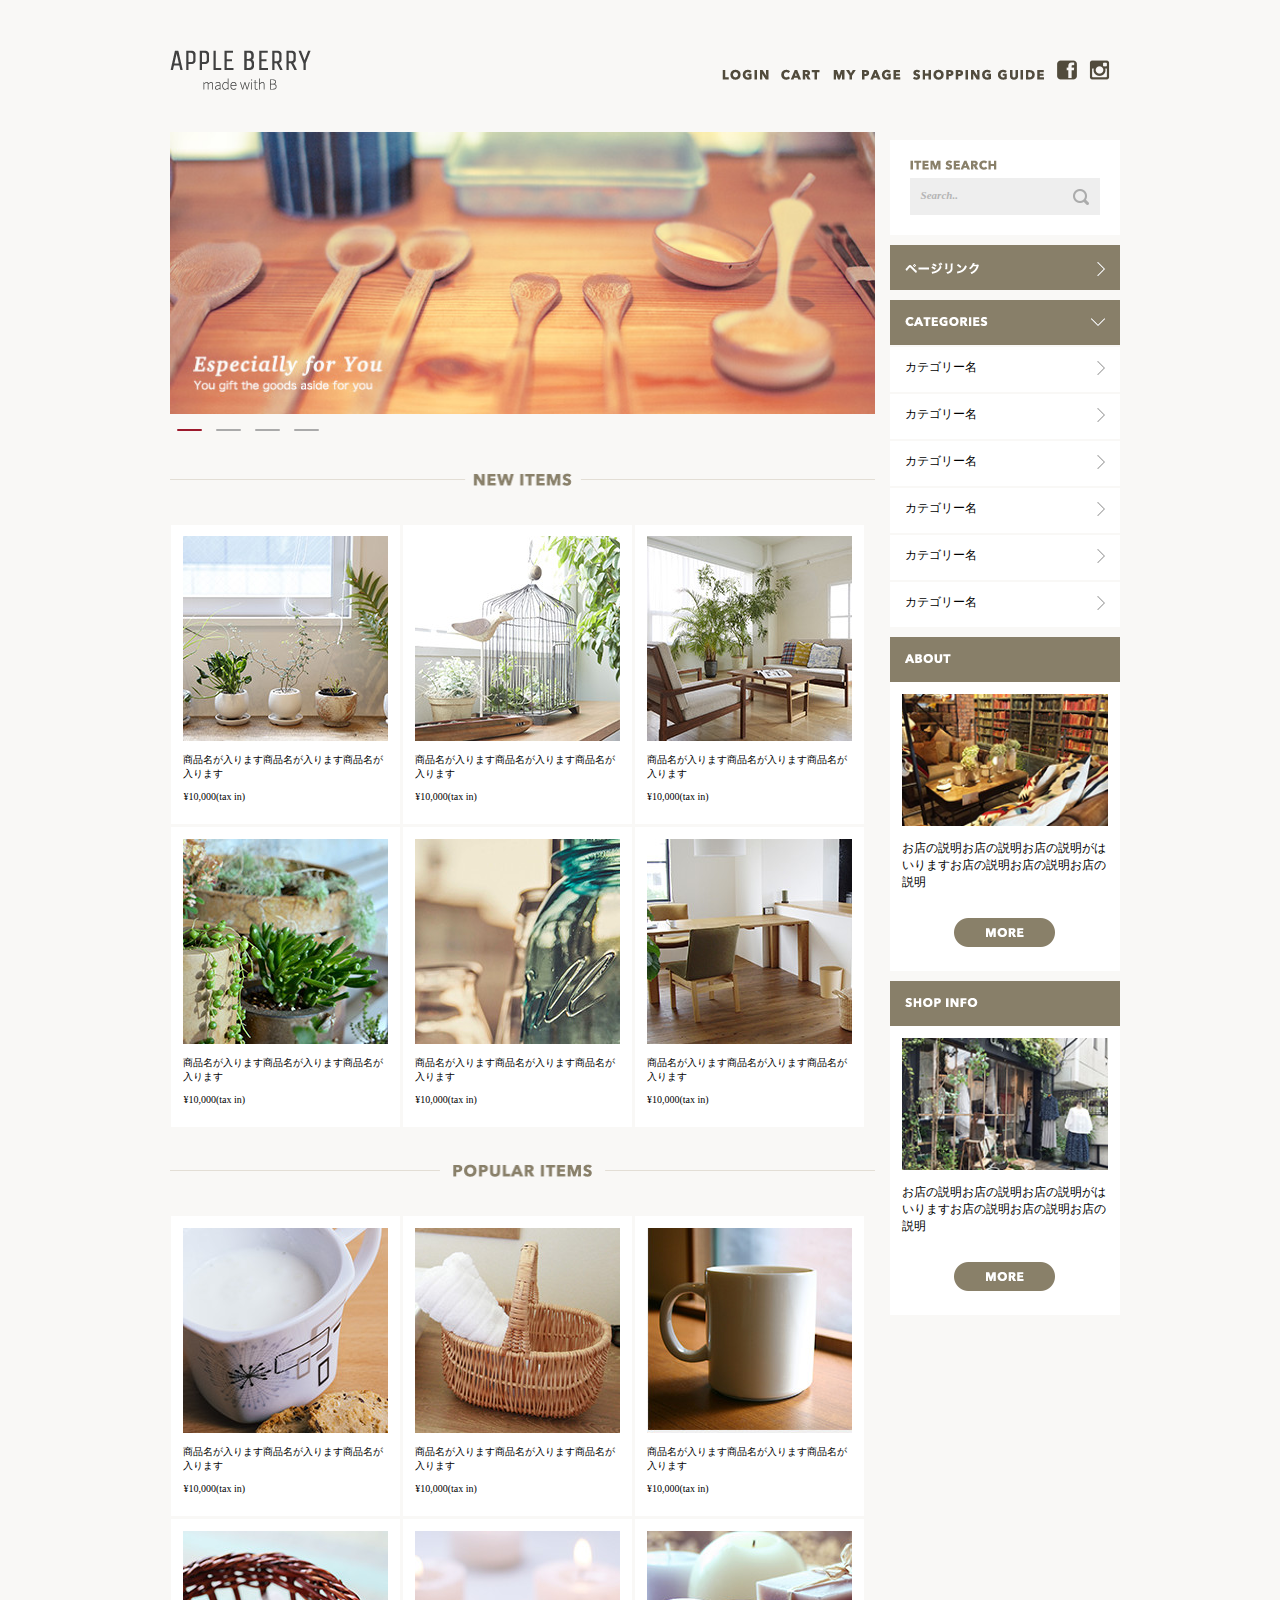
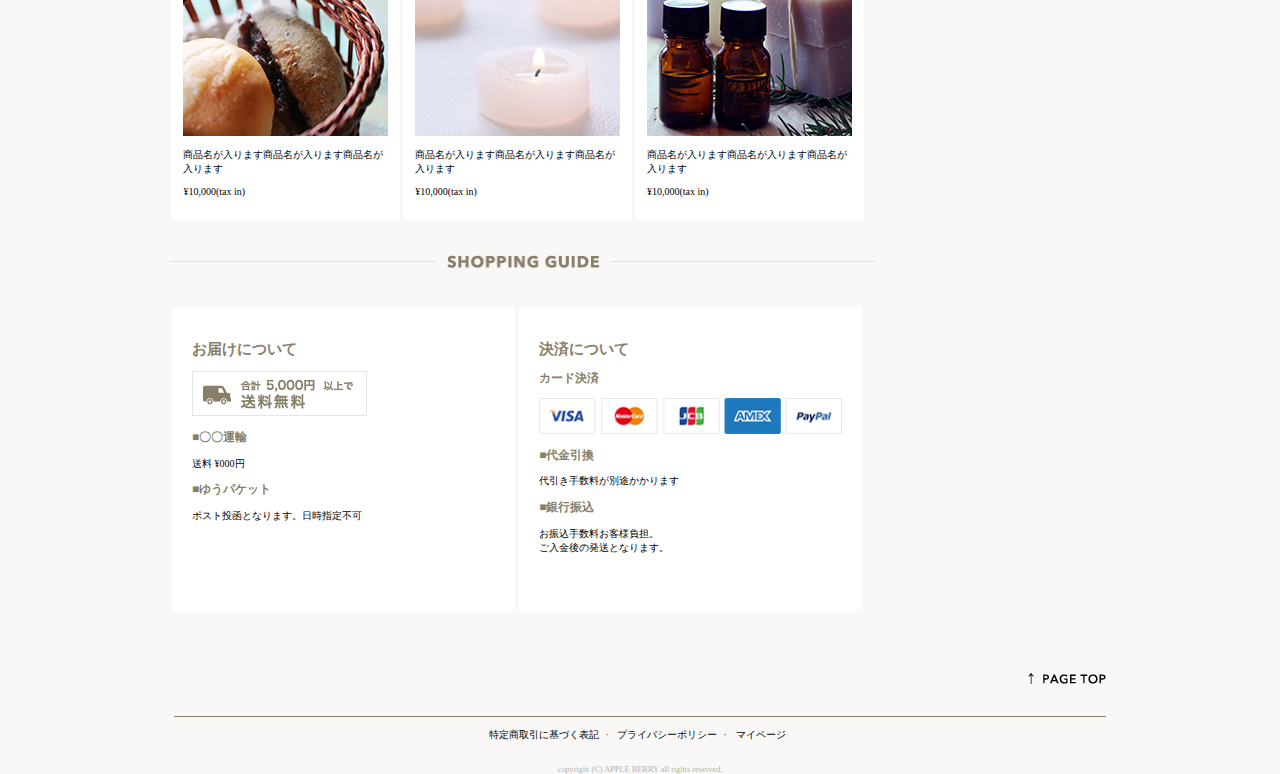
<file: index.html>
<!DOCTYPE html>
<html lang="ja">
  <head>
  
    <!-- Basic Page Needs
    –––––––––––––––––––––––––––––––––––––––––––––––––– -->
    <meta charset="utf-8">
    <title>APPLE BERRY made with B</title>
    <meta name="description" content="">
    <meta name="author" content="">
  
    <!-- Mobile Specific Metas
    –––––––––––––––––––––––––––––––––––––––––––––––––– -->
    <meta name="viewport" content="width=device-width, initial-scale=1">
    
    <!-- Owl Carousel CSS -->
    <link rel="stylesheet" href="owlcarousel/assets/owl.carousel.min.css">
    <link rel="stylesheet" href="owlcarousel/assets/owl.theme.default.min.css">
   
    <!-- CSS
    –––––––––––––––––––––––––––––––––––––––––––––––––– -->
    <link rel="stylesheet" href="./css/style.css">
    
   
    <!-- jQuery -->
    <script type="text/javascript" src="https://ajax.googleapis.com/ajax/libs/jquery/1.10.2/jquery.min.js"></script>
    
    <!-- ハンバーガーメニュー -->
    <script  type="text/javascript">
   
     $(document).ready(function(){
      $("#sp_icon").click(function(){
      $(".sp_menu_toggle").slideToggle();
    });
    });
  
   </script>
   
    <!-- カテゴリーメニュー -->
    <script  type="text/javascript">
   
     $(document).ready(function(){
      $(".categorieswrap").click(function(){
      $(".listwrap").slideToggle();
    });
    });
  
   </script>
  
    <!-- ページトップー -->
    <script  type="text/javascript">
      $(function(){
              	// 「ページトップへ戻るボタン」の要素を隠します
              	$('#pagetop').hide();
              	// スクロールした場合のアクションが記されています
              	$(window).scroll(function(){
                  	// スクロール位置が200pxを超えた場合に「ページトップへ戻るボタン」をフェードインで出現させる
                  	if ($(this).scrollTop() &gt; 200) {
                      	$('#pagetop').fadeIn();
                  	}
                  	// スクロール位置が200px以下の場合は「ページトップへ戻るボタン」を消しておく（フェードアウトで消える）
                  	else {
                      	$('#pagetop').fadeOut();
                  	}
              	});
              	// 「ページトップへ戻るボタン」をクリックした場合のページトップへ戻るスピードの速さが記されています
              	$('#pagetop').click(function(){
                  	$('html,body').animate({
                      	scrollTop: 0 }, 500);
                  	return false;
              	});
          	});
  </script>        	
          	
    <!-- スライドショー -->  	
    <script  type="text/javascript">        	
      $(window).load(function(){
      $("#list_img img").click(function(){
        var img_src = $(this).attr("src");
        $("#display_img img").attr("src", img_src);
      });
    });
  </script> 

    <!-- Owl Carousel JS -->
    <script src="owlcarousel/owl.carousel.min.js"></script> 

    <!-- Owl Carouselを動作させるために追加 -->
    <script src="carousel.js"></script>
    
  </head>
  
  <body>
    
    <div id="wrap" class="clearfix">
      
      
      <div class="main">
        
        <header class="flexbox">
            
              <div class="logo">
                    <a href="./index.html">
                      <img src="./images/top/logo.png" alt="APPLE BERRY made by B" srcset="./images/top/logo@2x.png 2x">
                    </a>
              </div>
              
              <div class="menu">
               
              <div class="sp_menu">
                  <ul class="sp_menu_btn">
                    <li><img src="images/top_sp/fb.png" alt="sp_fb" srcset="images/top_sp/fb@2x.png 2x" /></li>
                    <li><img src="images/top_sp/insta.png" alt="sp_insta" srcset="images/top_sp/insta@2x.png 2x" /></li>
                    <li id="sp_icon"><img src="images/top_sp/menu_icon.png" alt="sp_menu" srcset="images/top_sp/menu_icon@2x.png 2x" /></li>
                  </ul>
                <ul class="sp_menu_toggle">
                  <li><a href="#">ログイン</a></li>
                  <li><a href="#">カート</a></li>
                  <li><a href="#">マイページ</a></li>
                  <li><a href="#">ショッピングガイド</a></li>
                </ul>
              </div>
              <!-- sp_menu -->
              
              <div class="pc_menu">
                <ul>
                  <li><img src="./images/top/menu_login.png" alt="login"></li>
                  <li><img src="./images/top/menu_cart.png" alt="cart"></li>
                  <li><img src="./images/top/menu_mypage.png" alt="my page"></li>
                  <li><img src="./images/top/menu_guide.png" alt="shopping guide"></li>
                  <li><img src="./images/top/facebook.png" alt="face book"></li>
                  <li><img src="./images/top/insta.png" alt="instagram"></li>
                </ul>
              </div>
              <!-- pc_menu -->
               
              </div>
              
        </header>
        
        <div class="content">
          
          <div class="banner clearfix">
            <div class="owl-carousel owl-theme">
                <div><img src="./images/top/ca_banner.jpg" alt="バナー1"></div>
                <div><img src="./images/top/ca_banner.jpg" alt="バナー2"></div>
                <div><img src="./images/top/ca_banner.jpg" alt="バナー3"></div>
                <div><img src="./images/top/ca_banner.jpg" alt="バナー4"></div>
            </div>
          </div>
          <!-- banner -->
          
          <div class="newitems">
            
            <div class="pc_maintitle">
              <img src="./images/top/title_newitems.png" alt="new items">
            </div>
            
            <div class="sp_maintitle">
              <img src="./images/top_sp/title_new_item.png" alt="new items" srcset="./images/top_sp/title_new_item@2x.png 2x">
            </div>
            
            <div class="clearfix">
                      
                <div class="itemlist">
                          <a href="./products.html">
                          <div class="details">
                            <img src="./images/top/item_01.jpg" alt="item_01">
                            <div class="text">
                                <p>商品名が入ります商品名が入ります商品名が入ります</p>
                                <p>¥10,000(tax in)</p>
                             </div>
                          </div>
                          </a>
                        </div>
                            
                <div class="itemlist">
                          <a href="./products.html">
                          <div class="details">
                            <img src="./images/top/item_02.jpg" alt="item_02">
                            <div class="text">
                                <p>商品名が入ります商品名が入ります商品名が入ります</p>
                                <p>¥10,000(tax in)</p>
                             </div>
                          </div>
                          </a>
                        </div>
                        
                <div class="itemlist">
                          <a href="./products.html">
                          <div class="details">
                            <img src="./images/top/item_03.jpg" alt="item_03">
                            <div class="text">
                                <p>商品名が入ります商品名が入ります商品名が入ります</p>
                                <p>¥10,000(tax in)</p>
                             </div>
                          </div>
                          </a>
                        </div>
                        
                <div class="itemlist">
                          <a href="./products.html">
                          <div class="details">
                            <img src="./images/top/item_04.jpg" alt="item_04">
                            <div class="text">
                                <p>商品名が入ります商品名が入ります商品名が入ります</p>
                                <p>¥10,000(tax in)</p>
                             </div>
                          </div>
                          </a>
                        </div>
                        
                <div class="itemlist">
                          <a href="./products.html">
                          <div class="details">
                            <img src="./images/top/item_05.jpg" alt="item_05">
                            <div class="text">
                                <p>商品名が入ります商品名が入ります商品名が入ります</p>
                                <p>¥10,000(tax in)</p>
                             </div>
                          </div>
                          </a>
                        </div>
                        
                <div class="itemlist">
                          <a href="./products.html">
                          <div class="details">
                            <img src="./images/top/item_06.jpg" alt="item_06">
                            <div class="text">
                                <p>商品名が入ります商品名が入ります商品名が入ります</p>
                                <p>¥10,000(tax in)</p>
                             </div>
                          </div>
                          </a>
                        </div>
                       
             </div>
            
          </div>
            <!-- newitems -->
            
          <div class="popular">
            
            <div class="pc_maintitle">
              <img src="./images/top/title_popular.png" alt="popular items">
            </div>
            
            <div class="sp_maintitle">
              <img src="./images/top_sp/title_popular.png" alt="popular items" srcset="./images/top_sp/title_popular@2x.png 2x">
            </div>
           
           <div class="clearfix">
             
              <div class="itemlist">
                  <div class="details">
                    <img src="./images/top/item_07.jpg" alt="item_07">
                    <div class="text">
                      <p>商品名が入ります商品名が入ります商品名が入ります</p>
                      <p>¥10,000(tax in)</p>
                    </div>
                  </div>
              </div>
              
              <div class="itemlist">
                  <div class="details">
                    <img src="./images/top/item_08.jpg" alt="item_08">
                    <div class="text">
                      <p>商品名が入ります商品名が入ります商品名が入ります</p>
                      <p>¥10,000(tax in)</p>
                    </div>
                  </div>
              </div>
              
              <div class="itemlist">
                  <div class="details">
                    <img src="./images/top/item_09.jpg" alt="item_09">
                    <div class="text">
                      <p>商品名が入ります商品名が入ります商品名が入ります</p>
                      <p>¥10,000(tax in)</p>
                    </div>
                  </div>
              </div>
              
              <div class="itemlist">
                  <div class="details">
                    <img src="./images/top/item_10.jpg" alt="item_10">
                    <div class="text">
                      <p>商品名が入ります商品名が入ります商品名が入ります</p>
                      <p>¥10,000(tax in)</p>
                    </div>
                  </div>
              </div>
              
              <div class="itemlist">
                  <div class="details">
                    <img src="./images/top/item_11.jpg" alt="item_11">
                    <div class="text">
                      <p>商品名が入ります商品名が入ります商品名が入ります</p>
                      <p>¥10,000(tax in)</p>
                    </div>
                  </div>
              </div>    
                  
              <div class="itemlist">
                  <div class="details">
                    <img src="./images/top/item_12.jpg" alt="item_12">
                    <div class="text">
                      <p>商品名が入ります商品名が入ります商品名が入ります</p>
                      <p>¥10,000(tax in)</p>
                    </div>
                  </div>
               </div>             
             
           </div> 
                        
          </div>
          <!-- popular -->
          
          <div class="guide">
            
            <div class="pc_maintitle">
              <img src="./images/top/title_guide.png" alt="shopping guide">
            </div>
            
            <div class="sp_maintitle">
              <img src="./images/top_sp/title_guide.png" alt="shopping guide" srcset="./images/top_sp/title_guide@2x.png 2x">
            </div>
            
            <div class="delivery">
              <h2>お届けについて</h2>
              <img src="./images/top/otodoke_banner.png" alt="合計5,000円以上で送料無料">
              <h3>■〇〇運輸</h3>
              <p>送料 ¥000円</p>
              <h3>■ゆうパケット</h3>
              <p>ポスト投函となります。日時指定不可</p>
            </div>
            
            <div class="payment">
              <h2>決済について</h2>
              <h3>カード決済</h3>
              <img src="./images/top/cards.png" alt="使用可能なカードの種類">
              <h3>■代金引換</h3>
              <p>代引き手数料が別途かかります</p>
              <h3>■銀行振込</h3>
              <p>お振込手数料お客様負担。<br>ご入金後の発送となります。</p>
            </div>
            
          </div>
          <!-- guide -->            
            
        </div>
        <!--- content -->
          
      </div>
      <!-- main -->
      
      <aside class="sidebar">
                
                <div class="search">
                  <div class="itemserch">
                    <img src="./images/top/itemserch.png" alt="item search">
                  </div>
                  <div class="searchspace">
                    <div class="wrap">
                      <p>Search..</p><img src="./images/top/search_icon.png" alt="search_icon">
                      </div>
                  </div>
                </div>
                
                <div class="navi">
                  
                    <div class="pagelink">
                      <div class="linkicon">
                        <img src="./images/top/pagelink.png" alt="page link">
                          <div class="wrap">
                            <img src="./images/top/next_icon.png" alt="next_icon">
                          </div>
                      </div>
                    </div>
                    
                    <div class="categories">
                      <div class="categorieswrap">
                        <div class="categoriesicon">
                          <img src="./images/top/categories.png" alt="categories">
                            <div class="wrap">
                              <img src="./images/top/down_icon.png" alt="down_icon">
                              </div>
                        </div>  
                      </div>
                        <!-- categorieswrap -->
                        <div class="listwrap">
                          <div class="categorieslist">
                            <div class="wrap">
                              <p>カテゴリー名</p>
                              <img src="./images/top/next_icon_gray.png" alt="next_icon_gray">
                            </div>
                          </div>
                          <div class="categorieslist">
                            <div class="wrap">
                              <p>カテゴリー名</p>
                              <img src="./images/top/next_icon_gray.png" alt="next_icon_gray">
                            </div>
                          </div>
                          <div class="categorieslist">
                            <div class="wrap">
                              <p>カテゴリー名</p>
                              <img src="./images/top/next_icon_gray.png" alt="next_icon_gray">
                            </div>
                          </div>
                          <div class="categorieslist">
                            <div class="wrap">
                              <p>カテゴリー名</p>
                              <img src="./images/top/next_icon_gray.png" alt="next_icon_gray">
                            </div>
                          </div>
                          <div class="categorieslist">
                            <div class="wrap">
                              <p>カテゴリー名</p>
                              <img src="./images/top/next_icon_gray.png" alt="next_icon_gray">
                            </div>
                          </div>
                          <div class="categorieslist">
                            <div class="wrap">
                              <p>カテゴリー名</p>
                              <img src="./images/top/next_icon_gray.png" alt="next_icon_gray">
                            </div>
                          </div>
                        </div>
                        
                    </div>
                    <!-- categories -->
                
                </div>
                <!-- navi -->
                
                <div class="about">
                  <div class="abouticon">
                    <img src="./images/top/about.png" alt="about">
                  </div>
                  <div class="aboutimg">
                    <div class="wrap">
                      <img src="./images/top/about_img.jpg" alt="about_img">
                      <p>お店の説明お店の説明お店の説明がはいりますお店の説明お店の説明お店の説明</p>
                      </div>
                    <div class="more">
                      <img src="./images/top/more_btn.png" alt="more">
                    </div>                
                  </div>
                </div>
                
                <div class="shopinfo">
                  <div class="infoicon">
                    <img src="./images/top/shop_info.png" alt="shop_info">
                  </div>
                  <div class="shopinfoimg">
                    <div class="wrap">
                      <img src="./images/top/shopinfo_img.jpg" alt="shopinfo_img">
                      <p>お店の説明お店の説明お店の説明がはいりますお店の説明お店の説明お店の説明</p>
                    </div>  
                    <div class="more">
                      <img src="./images/top/more_btn.png" alt="more">
                    </div>  
                  </div>
                </div>
                
            </aside>
      <!-- sidebar -->
        
    </div>
    <!-- id="wrap" -->
    
    <footer class="clearfix">
        
        <div class="pagetop">
          <p><a href="#"><img src="./images/top/pagetop.png" alt="pagetop"></a></p>
        </div>
        
        <ul class="foot_navi">
          <li>特定商取引に基づく表記</li>
          <li>プライバシーポリシー</li>
          <li>マイページ</li>
        </ul>
        
        <small>copyright (C) APPLE BERRY all rights reserved.</small>
        
      </footer>     
      
  <!-- End Document –––––––––––––––––––––––––––––––––––––––––––––––––– -->
  </body>
</html>
</file>
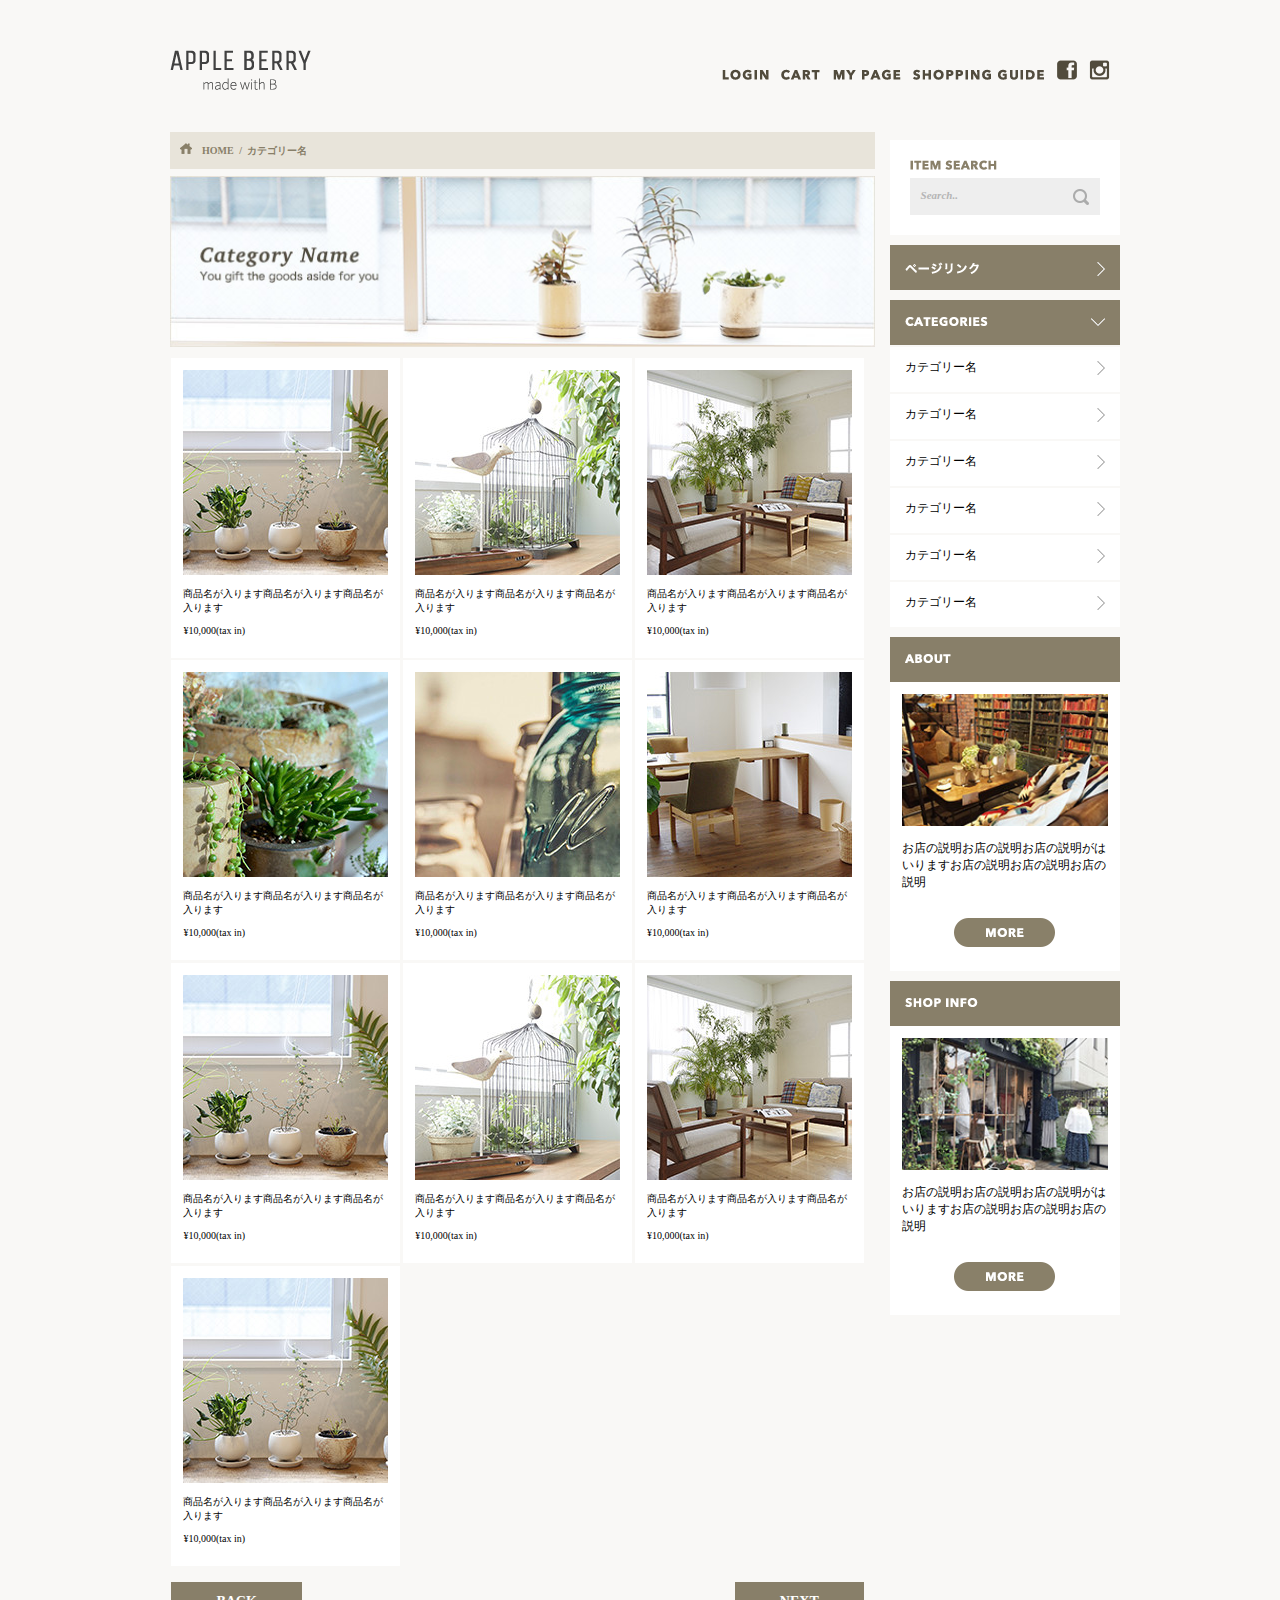
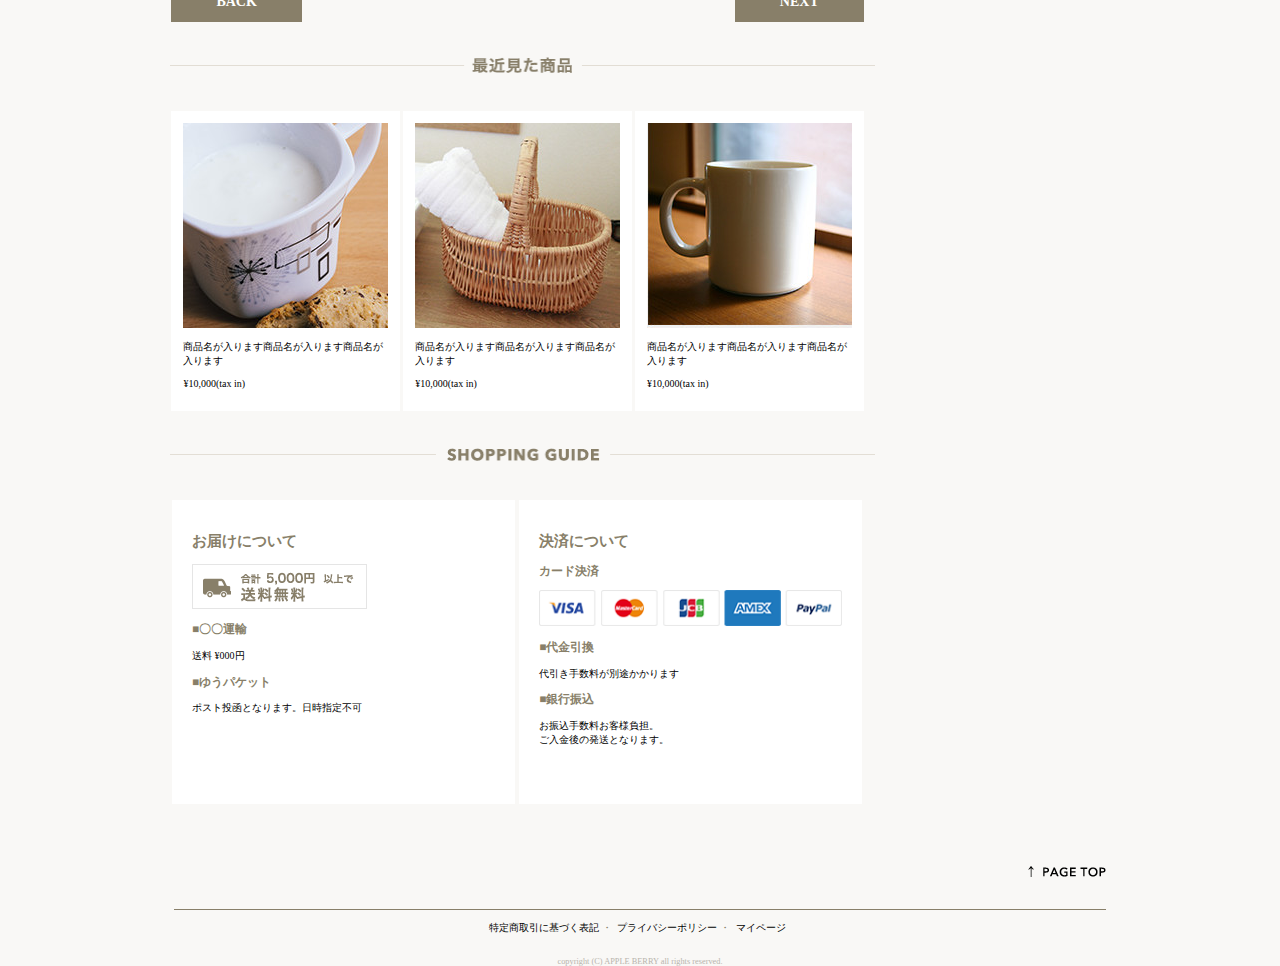
<file: list.html>
<!DOCTYPE html>
<html lang="ja">
  <head>
  
    <!-- Basic Page Needs
    –––––––––––––––––––––––––––––––––––––––––––––––––– -->
    <meta charset="utf-8">
    <title>APPLE BERRY made with B</title>
    <meta name="description" content="">
    <meta name="author" content="">
  
    <!-- Mobile Specific Metas
    –––––––––––––––––––––––––––––––––––––––––––––––––– -->
    <meta name="viewport" content="width=device-width, initial-scale=1">
    
    <!-- Owl Carousel CSS -->
    <link rel="stylesheet" href="owlcarousel/assets/owl.carousel.min.css">
    <link rel="stylesheet" href="owlcarousel/assets/owl.theme.default.min.css">
   
    <!-- CSS
    –––––––––––––––––––––––––––––––––––––––––––––––––– -->
    <link rel="stylesheet" href="./css/style.css">
    
   
    <!-- jQuery -->
    <script type="text/javascript" src="https://ajax.googleapis.com/ajax/libs/jquery/1.10.2/jquery.min.js"></script>
    
    <!-- ハンバーガーメニュー -->
    <script  type="text/javascript">
   
     $(document).ready(function(){
      $("#sp_icon").click(function(){
      $(".sp_menu_toggle").slideToggle();
    });
    });
  
   </script>
   
    <!-- カテゴリーメニュー -->
    <script  type="text/javascript">
   
     $(document).ready(function(){
      $(".categorieswrap").click(function(){
      $(".listwrap").slideToggle();
    });
    });
  
   </script>
  
    <!-- ページトップー -->
    <script  type="text/javascript">
      $(function(){
              	// 「ページトップへ戻るボタン」の要素を隠します
              	$('#pagetop').hide();
              	// スクロールした場合のアクションが記されています
              	$(window).scroll(function(){
                  	// スクロール位置が200pxを超えた場合に「ページトップへ戻るボタン」をフェードインで出現させる
                  	if ($(this).scrollTop() &gt; 200) {
                      	$('#pagetop').fadeIn();
                  	}
                  	// スクロール位置が200px以下の場合は「ページトップへ戻るボタン」を消しておく（フェードアウトで消える）
                  	else {
                      	$('#pagetop').fadeOut();
                  	}
              	});
              	// 「ページトップへ戻るボタン」をクリックした場合のページトップへ戻るスピードの速さが記されています
              	$('#pagetop').click(function(){
                  	$('html,body').animate({
                      	scrollTop: 0 }, 500);
                  	return false;
              	});
          	});
  </script>        	
          	
    <!-- スライドショー -->  	
    <script  type="text/javascript">        	
      $(window).load(function(){
      $("#list_img img").click(function(){
        var img_src = $(this).attr("src");
        $("#display_img img").attr("src", img_src);
      });
    });
  </script> 

    <!-- Owl Carousel JS -->
    <script src="owlcarousel/owl.carousel.min.js"></script> 

    <!-- Owl Carouselを動作させるために追加 -->
    <script src="carousel.js"></script>
    
  </head>
  
  <body>
      
        <div id="wrap" class="clearfix">
            
            <div class="main">
                
              <header class="flexbox">
                     
              <div class="logo">
                    <a href="./index.html">
                      <img src="./images/top/logo.png" alt="APPLE BERRY made by B" srcset="./images/top/logo@2x.png 2x">
                    </a>
                  </div>
              
              <div class="menu">
               
              <div class="sp_menu">
                  <ul class="sp_menu_btn">
                    <li><img src="images/top_sp/fb.png" alt="sp_fb" srcset="images/top_sp/fb@2x.png 2x" /></li>
                    <li><img src="images/top_sp/insta.png" alt="sp_insta" srcset="images/top_sp/insta@2x.png 2x" /></li>
                    <li id="sp_icon"><img src="images/top_sp/menu_icon.png" alt="sp_menu" srcset="images/top_sp/menu_icon@2x.png 2x" /></li>
                  </ul>
                <ul class="sp_menu_toggle">
                  <li><a href="#">ログイン</a></li>
                  <li><a href="#">カート</a></li>
                  <li><a href="#">マイページ</a></li>
                  <li><a href="#">ショッピングガイド</a></li>
                </ul>
              </div>
              <!-- sp_menu -->
              
              <div class="pc_menu">
                <ul>
                  <li><img src="./images/top/menu_login.png" alt="login"></li>
                  <li><img src="./images/top/menu_cart.png" alt="cart"></li>
                  <li><img src="./images/top/menu_mypage.png" alt="my page"></li>
                  <li><img src="./images/top/menu_guide.png" alt="shopping guide"></li>
                  <li><img src="./images/top/facebook.png" alt="face book"></li>
                  <li><img src="./images/top/insta.png" alt="instagram"></li>
                </ul>
              </div>
              <!-- pc_menu -->
               
              </div>
              
                </header>
                
                <div class="content">
                      
                    <ul class="breadcrumb">
                          <li itemscope="itemscope" itemtype="http://data-vocabulary.org/Breadcrumb">
                            <a href="./index.html" itemprop="url">
                              <span itemprop="title"><img src="./images/list/home_icon.png" alt="HOME">HOME</span>
                            </a>
                          </li>
                          <li itemscope="itemscope" itemtype="http://data-vocabulary.org/Breadcrumb">
                            <a href="./list.html" itemprop="url">
                              <span itemprop="title">カテゴリー名</span>
                            </a>
                          </li>
                    </ul>  
                      
                    <div class="banner clearfix">
                        <div class="pc_cate"><img src="./images/list/cate_image.jpg" alt="カテゴリーイメージ"></div>
                        <div class="sp_cate"><img src="./images/list/cate_image_sp.jpg" alt="カテゴリーイメージ"></div>
                    </div>
                    <!-- banner -->
                  
                    <div class="items">
                    
                      <div class="clearfix">
                      
                        <div class="itemlist">
                          <a href="./products.html">
                          <div class="details">
                            <img src="./images/top/item_01.jpg" alt="item_01">
                            <div class="text">
                                <p>商品名が入ります商品名が入ります商品名が入ります</p>
                                <p>¥10,000(tax in)</p>
                             </div>
                          </div>
                          </a>
                        </div>
                            
                        <div class="itemlist">
                          <a href="./products.html">
                          <div class="details">
                            <img src="./images/top/item_02.jpg" alt="item_02">
                            <div class="text">
                                <p>商品名が入ります商品名が入ります商品名が入ります</p>
                                <p>¥10,000(tax in)</p>
                             </div>
                          </div>
                          </a>
                        </div>
                        
                        <div class="itemlist">
                          <a href="./products.html">
                          <div class="details">
                            <img src="./images/top/item_03.jpg" alt="item_03">
                            <div class="text">
                                <p>商品名が入ります商品名が入ります商品名が入ります</p>
                                <p>¥10,000(tax in)</p>
                             </div>
                          </div>
                          </a>
                        </div>
                        
                        <div class="itemlist">
                          <a href="./products.html">
                          <div class="details">
                            <img src="./images/top/item_04.jpg" alt="item_04">
                            <div class="text">
                                <p>商品名が入ります商品名が入ります商品名が入ります</p>
                                <p>¥10,000(tax in)</p>
                             </div>
                          </div>
                          </a>
                        </div>
                        
                        <div class="itemlist">
                          <a href="./products.html">
                          <div class="details">
                            <img src="./images/top/item_05.jpg" alt="item_05">
                            <div class="text">
                                <p>商品名が入ります商品名が入ります商品名が入ります</p>
                                <p>¥10,000(tax in)</p>
                             </div>
                          </div>
                          </a>
                        </div>
                        
                        <div class="itemlist">
                          <a href="./products.html">
                          <div class="details">
                            <img src="./images/top/item_06.jpg" alt="item_06">
                            <div class="text">
                                <p>商品名が入ります商品名が入ります商品名が入ります</p>
                                <p>¥10,000(tax in)</p>
                             </div>
                          </div>
                          </a>
                        </div>
                        
                        <div class="itemlist">
                          <a href="./products.html">
                          <div class="details">
                            <img src="./images/top/item_01.jpg" alt="item_01">
                            <div class="text">
                                <p>商品名が入ります商品名が入ります商品名が入ります</p>
                                <p>¥10,000(tax in)</p>
                             </div>
                          </div>
                          </a>
                        </div>
                        
                        <div class="itemlist">
                          <a href="./products.html">
                          <div class="details">
                            <img src="./images/top/item_02.jpg" alt="item_02">
                            <div class="text">
                                <p>商品名が入ります商品名が入ります商品名が入ります</p>
                                <p>¥10,000(tax in)</p>
                             </div>
                          </div>
                          </a>
                        </div>
                        
                        <div class="itemlist">
                          <a href="./products.html">
                          <div class="details">
                            <img src="./images/top/item_03.jpg" alt="item_03">
                            <div class="text">
                                <p>商品名が入ります商品名が入ります商品名が入ります</p>
                                <p>¥10,000(tax in)</p>
                             </div>
                          </div>
                          </a>
                        </div>
                        
                        <div class="itemlist">
                          <a href="./products.html">
                          <div class="details">
                            <img src="./images/top/item_01.jpg" alt="item_01">
                            <div class="text">
                                <p>商品名が入ります商品名が入ります商品名が入ります</p>
                                <p>¥10,000(tax in)</p>
                             </div>
                          </div>
                          </a>
                        </div>
                       
                      </div>
                    
                    </div>
                    <!-- items -->
                    
                    <div class="btn">
                      <a href="#" class="back_btn">BACK</a>
                      <a href="#" class="next_btn">NEXT</a>
                    </div>
                    
                    <div class="recent">
                    
                    <div class="pc_maintitle">
                      <img src="./images/list/recent_pro_pc.png" alt="最近見た商品">
                    </div>
                    
                    <div class="sp_maintitle">
                      <img src="./images/list/title_recent_pro.png" alt="最近見た商品" srcset="./images/list/title_recent_pro@2x.png 2x">
                    </div>
                   
                    <div class="clearfix">
                     
                      <div class="itemlist">
                          <div class="details">
                            <img src="./images/top/item_07.jpg" alt="item_07">
                            <div class="text">
                              <p>商品名が入ります商品名が入ります商品名が入ります</p>
                              <p>¥10,000(tax in)</p>
                            </div>
                          </div>
                      </div>
                      
                      <div class="itemlist">
                          <div class="details">
                            <img src="./images/top/item_08.jpg" alt="item_08">
                            <div class="text">
                              <p>商品名が入ります商品名が入ります商品名が入ります</p>
                              <p>¥10,000(tax in)</p>
                            </div>
                          </div>
                      </div>
                      
                      <div class="itemlist">
                          <div class="details">
                            <img src="./images/top/item_09.jpg" alt="item_09">
                            <div class="text">
                              <p>商品名が入ります商品名が入ります商品名が入ります</p>
                              <p>¥10,000(tax in)</p>
                            </div>
                          </div>
                      </div>
                     
                   </div> 
                                
                  </div>
                    <!-- recent -->
                  
                    <div class="guide">
                    
                    <div class="pc_maintitle">
                      <img src="./images/top/title_guide.png" alt="shopping guide">
                    </div>
                    
                    <div class="sp_maintitle">
                      <img src="./images/top_sp/title_guide.png" alt="shopping guide" srcset="./images/top_sp/title_guide@2x.png 2x">
                    </div>
                    
                    <div class="delivery">
                      <h2>お届けについて</h2>
                      <img src="./images/top/otodoke_banner.png" alt="合計5,000円以上で送料無料">
                      <h3>■〇〇運輸</h3>
                      <p>送料 ¥000円</p>
                      <h3>■ゆうパケット</h3>
                      <p>ポスト投函となります。日時指定不可</p>
                    </div>
                    
                    <div class="payment">
                      <h2>決済について</h2>
                      <h3>カード決済</h3>
                      <img src="./images/top/cards.png" alt="使用可能なカードの種類">
                      <h3>■代金引換</h3>
                      <p>代引き手数料が別途かかります</p>
                      <h3>■銀行振込</h3>
                      <p>お振込手数料お客様負担。<br>ご入金後の発送となります。</p>
                    </div>
                    
                  </div>
                    <!-- guide -->            
            
                </div>
                <!--- content -->
                
            </div>
            <!-- main -->
            
            <aside class="sidebar">
                
                <div class="search">
                  <div class="itemserch">
                    <img src="./images/top/itemserch.png" alt="item search">
                  </div>
                  <div class="searchspace">
                    <div class="wrap">
                      <p>Search..</p><img src="./images/top/search_icon.png" alt="search_icon">
                      </div>
                  </div>
                </div>
                
                <div class="navi">
                  
                    <div class="pagelink">
                      <div class="linkicon">
                        <img src="./images/top/pagelink.png" alt="page link">
                          <div class="wrap">
                            <img src="./images/top/next_icon.png" alt="next_icon">
                          </div>
                      </div>
                    </div>
                    
                    <div class="categories">
                      <div class="categorieswrap">
                        <div class="categoriesicon">
                          <img src="./images/top/categories.png" alt="categories">
                            <div class="wrap">
                              <img src="./images/top/down_icon.png" alt="down_icon">
                              </div>
                        </div>  
                      </div>
                        <!-- categorieswrap -->
                        <div class="listwrap">
                          <div class="categorieslist">
                            <div class="wrap">
                              <p>カテゴリー名</p>
                              <img src="./images/top/next_icon_gray.png" alt="next_icon_gray">
                            </div>
                          </div>
                          <div class="categorieslist">
                            <div class="wrap">
                              <p>カテゴリー名</p>
                              <img src="./images/top/next_icon_gray.png" alt="next_icon_gray">
                            </div>
                          </div>
                          <div class="categorieslist">
                            <div class="wrap">
                              <p>カテゴリー名</p>
                              <img src="./images/top/next_icon_gray.png" alt="next_icon_gray">
                            </div>
                          </div>
                          <div class="categorieslist">
                            <div class="wrap">
                              <p>カテゴリー名</p>
                              <img src="./images/top/next_icon_gray.png" alt="next_icon_gray">
                            </div>
                          </div>
                          <div class="categorieslist">
                            <div class="wrap">
                              <p>カテゴリー名</p>
                              <img src="./images/top/next_icon_gray.png" alt="next_icon_gray">
                            </div>
                          </div>
                          <div class="categorieslist">
                            <div class="wrap">
                              <p>カテゴリー名</p>
                              <img src="./images/top/next_icon_gray.png" alt="next_icon_gray">
                            </div>
                          </div>
                        </div>
                        
                    </div>
                    <!-- categories -->
                
                </div>
                <!-- navi -->
                
                <div class="about">
                  <div class="abouticon">
                    <img src="./images/top/about.png" alt="about">
                  </div>
                  <div class="aboutimg">
                    <div class="wrap">
                      <img src="./images/top/about_img.jpg" alt="about_img">
                      <p>お店の説明お店の説明お店の説明がはいりますお店の説明お店の説明お店の説明</p>
                      </div>
                    <div class="more">
                      <img src="./images/top/more_btn.png" alt="more">
                    </div>                
                  </div>
                </div>
                
                <div class="shopinfo">
                  <div class="infoicon">
                    <img src="./images/top/shop_info.png" alt="shop_info">
                  </div>
                  <div class="shopinfoimg">
                    <div class="wrap">
                      <img src="./images/top/shopinfo_img.jpg" alt="shopinfo_img">
                      <p>お店の説明お店の説明お店の説明がはいりますお店の説明お店の説明お店の説明</p>
                    </div>  
                    <div class="more">
                      <img src="./images/top/more_btn.png" alt="more">
                    </div>  
                  </div>
                </div>
                
            </aside>
            <!-- sidebar -->
            
        </div>
        <!-- id="wrap" -->
        
        <footer class="clearfix">
        
        <div class="pagetop">
          <p><a href="#"><img src="./images/top/pagetop.png" alt="pagetop"></a></p>
        </div>
        
        <ul class="foot_navi">
          <li>特定商取引に基づく表記</li>
          <li>プライバシーポリシー</li>
          <li>マイページ</li>
        </ul>
        
        <small>copyright (C) APPLE BERRY all rights reserved.</small>
        
      </footer> 
      
  <!-- End Document –––––––––––––––––––––––––––––––––––––––––––––––––– -->
  </body>
</html>
</file>
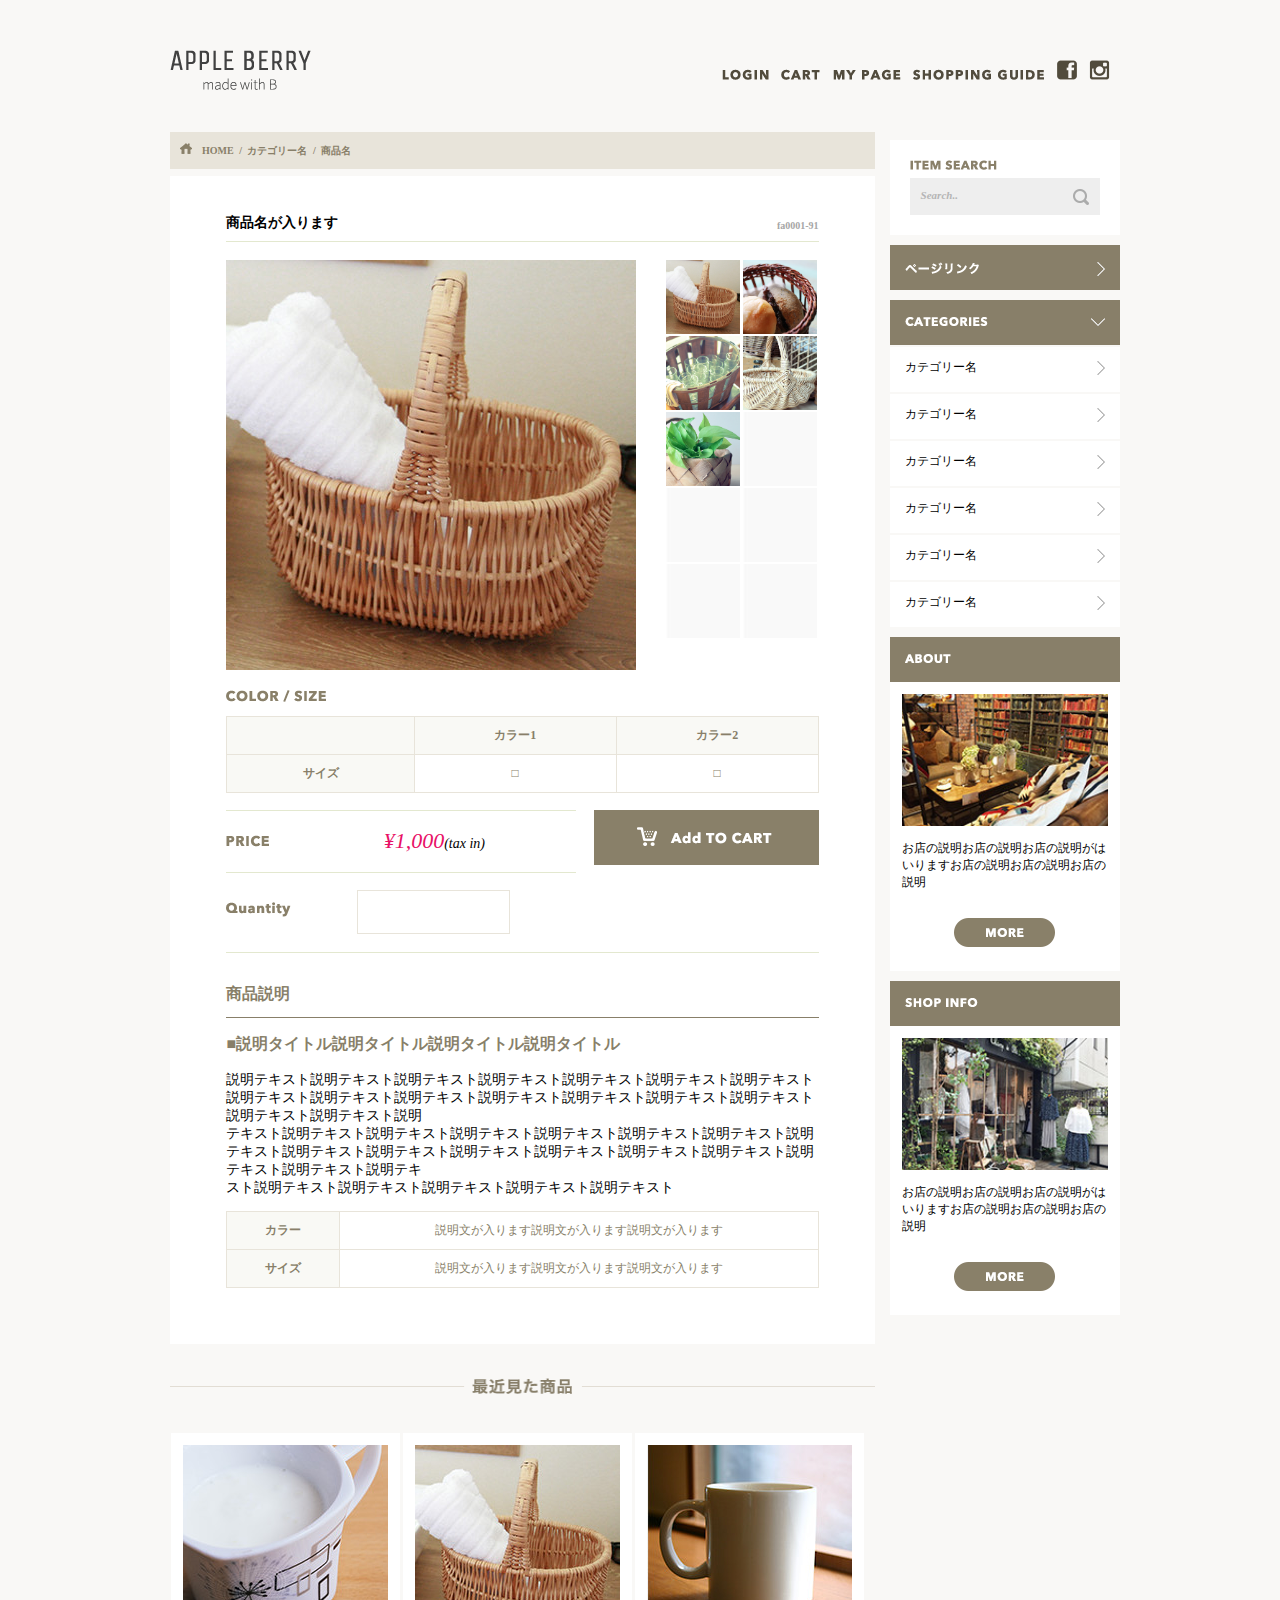
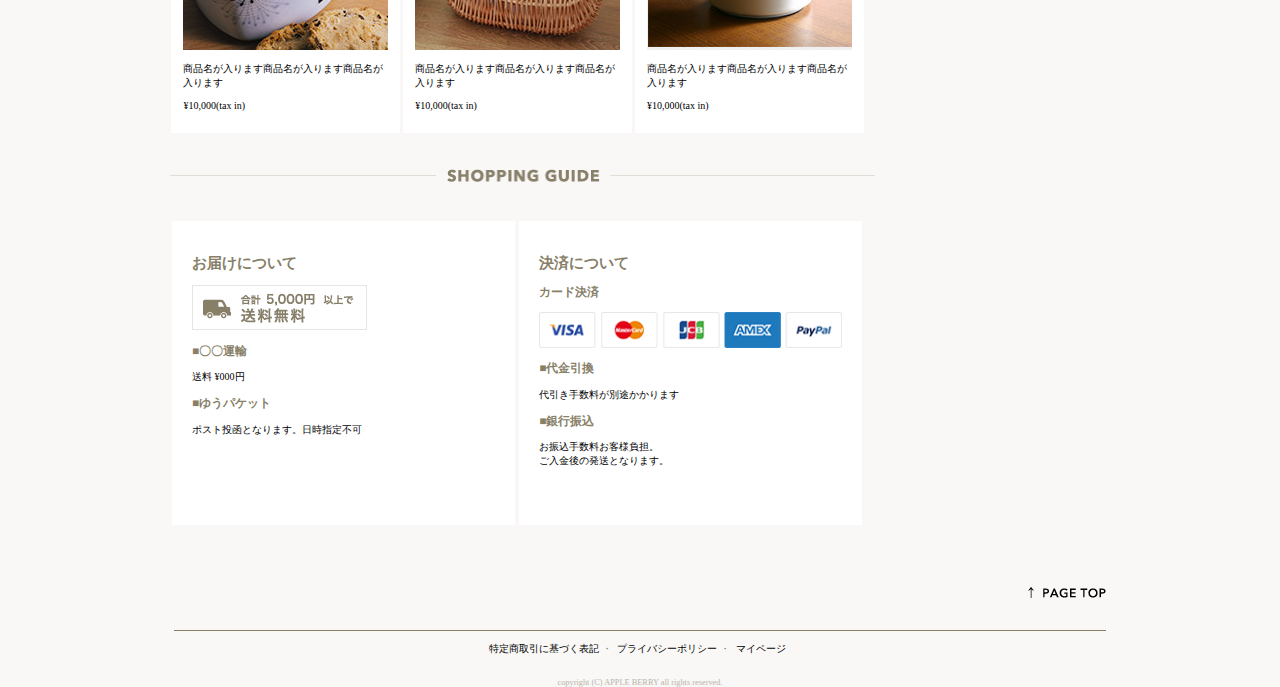
<file: products.html>
<!DOCTYPE html>
<html lang="ja">
  <head>
  
    <!-- Basic Page Needs
    –––––––––––––––––––––––––––––––––––––––––––––––––– -->
    <meta charset="utf-8">
    <title>APPLE BERRY made with B</title>
    <meta name="description" content="">
    <meta name="author" content="">
  
    <!-- Mobile Specific Metas
    –––––––––––––––––––––––––––––––––––––––––––––––––– -->
    <meta name="viewport" content="width=device-width, initial-scale=1">
    
    <!-- Owl Carousel CSS -->
    <link rel="stylesheet" href="owlcarousel/assets/owl.carousel.min.css">
    <link rel="stylesheet" href="owlcarousel/assets/owl.theme.default.min.css">
   
    <!-- CSS
    –––––––––––––––––––––––––––––––––––––––––––––––––– -->
    <link rel="stylesheet" href="./css/style.css">
    
   
    <!-- jQuery -->
    <script type="text/javascript" src="https://ajax.googleapis.com/ajax/libs/jquery/1.10.2/jquery.min.js"></script>
    
    <!-- ハンバーガーメニュー -->
    <script  type="text/javascript">
   
     $(document).ready(function(){
      $("#sp_icon").click(function(){
      $(".sp_menu_toggle").slideToggle();
    });
    });
  
   </script>
   
    <!-- カテゴリーメニュー -->
    <script  type="text/javascript">
   
     $(document).ready(function(){
      $(".categorieswrap").click(function(){
      $(".listwrap").slideToggle();
    });
    });
  
   </script>
  
    <!-- ページトップー -->
    <script  type="text/javascript">
      $(function(){
              	// 「ページトップへ戻るボタン」の要素を隠します
              	$('#pagetop').hide();
              	// スクロールした場合のアクションが記されています
              	$(window).scroll(function(){
                  	// スクロール位置が200pxを超えた場合に「ページトップへ戻るボタン」をフェードインで出現させる
                  	if ($(this).scrollTop() &gt; 200) {
                      	$('#pagetop').fadeIn();
                  	}
                  	// スクロール位置が200px以下の場合は「ページトップへ戻るボタン」を消しておく（フェードアウトで消える）
                  	else {
                      	$('#pagetop').fadeOut();
                  	}
              	});
              	// 「ページトップへ戻るボタン」をクリックした場合のページトップへ戻るスピードの速さが記されています
              	$('#pagetop').click(function(){
                  	$('html,body').animate({
                      	scrollTop: 0 }, 500);
                  	return false;
              	});
          	});
  </script>        	
          	
    <!-- スライドショー -->  	
    <script  type="text/javascript">        	
      $(window).load(function(){
      $("#list_img img").click(function(){
        var img_src = $(this).attr("src");
        $("#display_img img").attr("src", img_src);
      });
    });
  </script>  

    <!-- Owl Carousel JS -->
    <script src="owlcarousel/owl.carousel.min.js"></script> 

    <!-- Owl Carouselを動作させるために追加 -->
    <script src="carousel.js"></script>
    
  </head>
  
  <body>
      
      <div id="wrap" class="clearfix">
      
      <div class="main">
                
            <header class="flexbox">
                     
                <div class="logo">
                    <a href="./index.html">
                      <img src="./images/top/logo.png" alt="APPLE BERRY made by B" srcset="./images/top/logo@2x.png 2x">
                    </a>
                </div>
              
                <div class="menu">
               
                  <div class="sp_menu">
                      <ul class="sp_menu_btn">
                        <li><img src="images/top_sp/fb.png" alt="sp_fb" srcset="images/top_sp/fb@2x.png 2x" /></li>
                        <li><img src="images/top_sp/insta.png" alt="sp_insta" srcset="images/top_sp/insta@2x.png 2x" /></li>
                        <li id="sp_icon"><img src="images/top_sp/menu_icon.png" alt="sp_menu" srcset="images/top_sp/menu_icon@2x.png 2x" /></li>
                      </ul>
                    <ul class="sp_menu_toggle">
                      <li><a href="#">ログイン</a></li>
                      <li><a href="#">カート</a></li>
                      <li><a href="#">マイページ</a></li>
                      <li><a href="#">ショッピングガイド</a></li>
                    </ul>
                  </div>
                  <!-- sp_menu -->
              
                    <div class="pc_menu">
                       <ul>
                          <li><img src="./images/top/menu_login.png" alt="login"></li>
                          <li><img src="./images/top/menu_cart.png" alt="cart"></li>
                          <li><img src="./images/top/menu_mypage.png" alt="my page"></li>
                          <li><img src="./images/top/menu_guide.png" alt="shopping guide"></li>
                          <li><img src="./images/top/facebook.png" alt="face book"></li>
                          <li><img src="./images/top/insta.png" alt="instagram"></li>
                        </ul>
                    </div>
                    <!-- pc_menu -->
               
                </div>
                <!-- menu -->
                
            </header>
                
            <div class="content">
                      
                    <ul class="breadcrumb">
                          <li itemscope="itemscope" itemtype="http://data-vocabulary.org/Breadcrumb">
                            <a href="./index.html" itemprop="url">
                              <span itemprop="title"><img src="./images/list/home_icon.png" alt="HOME">HOME</span>
                            </a>
                          </li>
                          <li itemscope="itemscope" itemtype="http://data-vocabulary.org/Breadcrumb">
                            <a href="./list.html" itemprop="url">
                              <span itemprop="title">カテゴリー名</span>
                            </a>
                          </li>
                          <li itemscope="itemscope" itemtype="http://data-vocabulary.org/Breadcrumb">
                            <a href="./products.html" itemprop="url">
                              <span itemprop="title">商品名</span>
                            </a>
                          </li>
                    </ul>  
                    
                    <div class="product">
                      
                      <div class="pdt_title">
                        <h1>商品名が入ります</h1>
                        <p>fa0001-91</p>
                      </div>
                      
                      
                      <div id="display_img">
                        <img src="./images/products/pro_img_01.jpg" alt="商品写真1">
                      </div>
                      
                      <ul id="list_img">
                        <li><img src="./images/products/pro_img_01.jpg" alt="商品写真1"></li>
                        <li><img src="./images/products/pro_img_02.jpg" alt="商品写真2"></li>
                        <li><img src="./images/products/pro_img_03.jpg" alt="商品写真3"></li>
                        <li><img src="./images/products/pro_img_04.jpg" alt="商品写真4"></li>
                        <li><img src="./images/products/pro_img_05.jpg" alt="商品写真5"></li>
                        
                        <li><img src="./images/products/gray_pro_img.jpg" alt="商品写真グレー"></li>
                        <li><img src="./images/products/gray_pro_img.jpg" alt="商品写真グレー"></li>
                        <li><img src="./images/products/gray_pro_img.jpg" alt="商品写真グレー"></li>
                        <li><img src="./images/products/gray_pro_img.jpg" alt="商品写真グレー"></li>
                        <li><img src="./images/products/gray_pro_img.jpg" alt="商品写真グレー"></li>
                      </ul>
                      
                      <table class="color_size">
                        <caption>
                          <img src="./images/products/title_color.png" alt="カラーとサイズ">  
                        </caption>
                        <tr>
                          <th></th><th>カラー1</th><th>カラー2</th>
                        </tr>
                        <tr>
                          <th>サイズ</th><td>□</td><td>□</td>
                        </tr>
                      </table>
                      
                      <div class="cart_wrap">
                        
                        <div class="wrap">
                          <div class="price">
                            <img src="./images/products/title_price.png" alt="価格">
                            
                              <p><span>¥1,000</span>(tax in)</p>
                            
                          </div>
                          
                          <div class="quantity">
                          <img src="./images/products/title_quantity.png" alt="量">
                        
                          <input id="input1" type="number" min="0">
                        
                        </div>
                        </div>
                        
                        <div class="cart">
                        <img src="./images/products/add_to_cart.png" alt="カート">
                        </div>
                        
                      </div>
                      
                      
                      
                      <div class="discription">
                        <h2>商品説明</h2>
                        <h3>■説明タイトル説明タイトル説明タイトル説明タイトル</h3>
                        <p>
                          説明テキスト説明テキスト説明テキスト説明テキスト説明テキスト説明テキスト説明テキスト説明テキスト説明テキスト説明テキスト説明テキスト説明テキスト説明テキスト説明テキスト説明テキスト説明テキスト説明
                          <br>
                          テキスト説明テキスト説明テキスト説明テキスト説明テキスト説明テキスト説明テキスト説明テキスト説明テキスト説明テキスト説明テキスト説明テキスト説明テキスト説明テキスト説明テキスト説明テキスト説明テキ
                          <br>
                          スト説明テキスト説明テキスト説明テキスト説明テキスト説明テキスト
                        </p>
                        
                        <table>
                          <tr>
                            <th>カラー</th><td>説明文が入ります説明文が入ります説明文が入ります</td>
                          </tr>
                          <tr>
                            <th>サイズ</th><td>説明文が入ります説明文が入ります説明文が入ります</td>
                          </tr>
                        </table>
                      </div>
                    </div>
                    <!-- product -->
                    
                    
                  <div class="recent">
                    
                    <div class="pc_maintitle">
                      <img src="./images/list/recent_pro_pc.png" alt="最近見た商品">
                    </div>
                    
                    <div class="sp_maintitle">
                      <img src="./images/list/title_recent_pro.png" alt="最近見た商品" srcset="./images/list/title_recent_pro@2x.png 2x">
                    </div>
                   
                    <div class="clearfix">
                     
                      <div class="itemlist">
                          <div class="details">
                            <img src="./images/top/item_07.jpg" alt="item_07">
                            <div class="text">
                              <p>商品名が入ります商品名が入ります商品名が入ります</p>
                              <p>¥10,000(tax in)</p>
                            </div>
                          </div>
                      </div>
                      
                      <div class="itemlist">
                          <div class="details">
                            <img src="./images/top/item_08.jpg" alt="item_08">
                            <div class="text">
                              <p>商品名が入ります商品名が入ります商品名が入ります</p>
                              <p>¥10,000(tax in)</p>
                            </div>
                          </div>
                      </div>
                      
                      <div class="itemlist">
                          <div class="details">
                            <img src="./images/top/item_09.jpg" alt="item_09">
                            <div class="text">
                              <p>商品名が入ります商品名が入ります商品名が入ります</p>
                              <p>¥10,000(tax in)</p>
                            </div>
                          </div>
                      </div>
                     
                   </div> 
                                
                  </div>
                  <!-- recent -->
                  
                  <div class="guide">
                    
                    <div class="pc_maintitle">
                      <img src="./images/top/title_guide.png" alt="shopping guide">
                    </div>
                    
                    <div class="sp_maintitle">
                      <img src="./images/top_sp/title_guide.png" alt="shopping guide" srcset="./images/top_sp/title_guide@2x.png 2x">
                    </div>
                    
                    <div class="delivery">
                      <h2>お届けについて</h2>
                      <img src="./images/top/otodoke_banner.png" alt="合計5,000円以上で送料無料">
                      <h3>■〇〇運輸</h3>
                      <p>送料 ¥000円</p>
                      <h3>■ゆうパケット</h3>
                      <p>ポスト投函となります。日時指定不可</p>
                    </div>
                    
                    <div class="payment">
                      <h2>決済について</h2>
                      <h3>カード決済</h3>
                      <img src="./images/top/cards.png" alt="使用可能なカードの種類">
                      <h3>■代金引換</h3>
                      <p>代引き手数料が別途かかります</p>
                      <h3>■銀行振込</h3>
                      <p>お振込手数料お客様負担。<br>ご入金後の発送となります。</p>
                    </div>
                    
                  </div>
                  <!-- guide -->            
            
            </div>
            <!--- content -->
                
        </div>
      <!-- main -->
      
      <aside class="sidebar">
                
                <div class="search">
                  <div class="itemserch">
                    <img src="./images/top/itemserch.png" alt="item search">
                  </div>
                  <div class="searchspace">
                    <div class="wrap">
                      <p>Search..</p><img src="./images/top/search_icon.png" alt="search_icon">
                      </div>
                  </div>
                </div>
                
                <div class="navi">
                  
                    <div class="pagelink">
                      <div class="linkicon">
                        <img src="./images/top/pagelink.png" alt="page link">
                          <div class="wrap">
                            <img src="./images/top/next_icon.png" alt="next_icon">
                          </div>
                      </div>
                    </div>
                    
                    <div class="categories">
                      <div class="categorieswrap">
                        <div class="categoriesicon">
                          <img src="./images/top/categories.png" alt="categories">
                            <div class="wrap">
                              <img src="./images/top/down_icon.png" alt="down_icon">
                              </div>
                        </div>  
                      </div>
                        <!-- categorieswrap -->
                        <div class="listwrap">
                          <div class="categorieslist">
                            <div class="wrap">
                              <p>カテゴリー名</p>
                              <img src="./images/top/next_icon_gray.png" alt="next_icon_gray">
                            </div>
                          </div>
                          <div class="categorieslist">
                            <div class="wrap">
                              <p>カテゴリー名</p>
                              <img src="./images/top/next_icon_gray.png" alt="next_icon_gray">
                            </div>
                          </div>
                          <div class="categorieslist">
                            <div class="wrap">
                              <p>カテゴリー名</p>
                              <img src="./images/top/next_icon_gray.png" alt="next_icon_gray">
                            </div>
                          </div>
                          <div class="categorieslist">
                            <div class="wrap">
                              <p>カテゴリー名</p>
                              <img src="./images/top/next_icon_gray.png" alt="next_icon_gray">
                            </div>
                          </div>
                          <div class="categorieslist">
                            <div class="wrap">
                              <p>カテゴリー名</p>
                              <img src="./images/top/next_icon_gray.png" alt="next_icon_gray">
                            </div>
                          </div>
                          <div class="categorieslist">
                            <div class="wrap">
                              <p>カテゴリー名</p>
                              <img src="./images/top/next_icon_gray.png" alt="next_icon_gray">
                            </div>
                          </div>
                        </div>
                        
                    </div>
                    <!-- categories -->
                
                </div>
                <!-- navi -->
                
                <div class="about">
                  <div class="abouticon">
                    <img src="./images/top/about.png" alt="about">
                  </div>
                  <div class="aboutimg">
                    <div class="wrap">
                      <img src="./images/top/about_img.jpg" alt="about_img">
                      <p>お店の説明お店の説明お店の説明がはいりますお店の説明お店の説明お店の説明</p>
                      </div>
                    <div class="more">
                      <img src="./images/top/more_btn.png" alt="more">
                    </div>                
                  </div>
                </div>
                
                <div class="shopinfo">
                  <div class="infoicon">
                    <img src="./images/top/shop_info.png" alt="shop_info">
                  </div>
                  <div class="shopinfoimg">
                    <div class="wrap">
                      <img src="./images/top/shopinfo_img.jpg" alt="shopinfo_img">
                      <p>お店の説明お店の説明お店の説明がはいりますお店の説明お店の説明お店の説明</p>
                    </div>  
                    <div class="more">
                      <img src="./images/top/more_btn.png" alt="more">
                    </div>  
                  </div>
                </div>
                
            </aside>
      <!-- sidebar -->
      
      </div>
      <!-- id="wrap" -->
      
      
    <footer class="clearfix">
        
        <div class="pagetop">
          <p><a href="#"><img src="./images/top/pagetop.png" alt="pagetop"></a></p>
        </div>
        
        <ul class="foot_navi">
          <li>特定商取引に基づく表記</li>
          <li>プライバシーポリシー</li>
          <li>マイページ</li>
        </ul>
        
        <small>copyright (C) APPLE BERRY all rights reserved.</small>
        
    </footer> 
      
  <!-- End Document –––––––––––––––––––––––––––––––––––––––––––––––––– -->
  </body>
</html>
</file>
<file: css/style.css>
@charset "UTF-8";
html {
  font-size: 62.5%; }

html, body {
  background-color: #f9f8f6;
  max-width: 960px;
  margin: 0 auto;
  padding: 0;
  height: 100%; }

#wrap {
  clear: both;
  position: relative;
  min-height: 100%; }

.clearfix::after {
  content: '';
  display: block;
  clear: both; }

.main {
  text-align: center;
  padding: 10px; }
  .main header {
    padding: 40px 0; }
    .main header .sp_menu_btn {
      display: block;
      text-align: center;
      margin: 0 auto;
      margin-bottom: 15px;
      padding: 0 0; }
      .main header .sp_menu_btn li {
        list-style: none;
        margin: 0;
        padding: 0 4px;
        display: inline-block; }
    .main header .sp_menu_toggle {
      width: auto;
      top: 50px;
      border: none;
      background: #ff6d77;
      margin: 0;
      padding: 0;
      display: none; }
      .main header .sp_menu_toggle li {
        list-style: none;
        margin: 0;
        padding: 0; }
        .main header .sp_menu_toggle li a {
          color: #fff;
          display: block;
          padding: 10px 8px;
          border-bottom: 1px solid #fff;
          font-size: 14px;
          text-decoration: none; }
    @media (min-width: 551px) {
      .main header .sp_menu {
        display: none; }
      .main header .pc_menu {
        float: right; }
        .main header .pc_menu li {
          list-style: none;
          margin: 0;
          padding: 0;
          padding-left: 10px;
          display: inline-block; }
      .main header .logo {
        float: left; }
      .main header .container {
        max-width: 80%;
        margin: 0 auto;
        margin-top: 40px;
        margin-bottom: 45px; }
      .main header .banner {
        margin: 0 auto; } }
    @media (max-width: 550px) {
      .main header {
        padding: 0 0; }
        .main header .pc_menu {
          display: none; }
        .main header .logo {
          display: block;
          text-align: center;
          margin: 0 auto;
          margin-top: 30px;
          margin-bottom: 25px; }
        .main header .sp_menu_toggle {
          width: 100%; } }
  .main .content {
    display: block;
    width: 75%;
    float: left;
    display: inline;
    margin-top: 40px; }
    .main .content .banner .owl-theme .owl-dots .owl-dot span {
      width: 25px;
      height: 2px;
      margin: 5px 7px;
      background: #aaa;
      display: block;
      -webkit-backface-visibility: visible;
      transition: opacity .2s ease;
      border-radius: 30px; }
    .main .content .banner .owl-theme .owl-dots .owl-dot.active span {
      background: #9d1a2d; }
    .main .content .banner .owl-theme .owl-dots, .main .content .banner .owl-theme .owl-nav {
      text-align: left;
      -webkit-tap-highlight-color: transparent; }
    .main .content .pc_maintitle {
      padding-top: 34px;
      padding-bottom: 34px; }
      .main .content .pc_maintitle img {
        width: 100%; }
    .main .content .newitems .itemlist {
      float: left;
      background-color: #fff;
      padding: 1.7%;
      margin: 0.2%; }
      .main .content .newitems .itemlist a {
        text-decoration: none;
        color: #000; }
      .main .content .newitems .itemlist .details {
        text-align: center; }
        .main .content .newitems .itemlist .details .text {
          text-align: left;
          width: 205px; }
          @media (max-width: 550px) {
            .main .content .newitems .itemlist .details .text {
              width: 100%; } }
    .main .content .popular .itemlist {
      float: left;
      background-color: #fff;
      padding: 1.7%;
      margin: 0.2%; }
      .main .content .popular .itemlist .details {
        text-align: center; }
        .main .content .popular .itemlist .details .text {
          text-align: left;
          width: 205px; }
          @media (max-width: 550px) {
            .main .content .popular .itemlist .details .text {
              width: 100%; } }
    @media (max-width: 550px) {
      .main .content .popular .itemlist {
        width: 45.6%;
        margin: 0.5%; }
        .main .content .popular .itemlist img {
          width: 100%; } }
    .main .content .guide .delivery {
      float: left;
      background-color: #fff;
      padding: 20px;
      margin: 2px;
      width: 43%;
      height: 264px;
      text-align: left; }
      .main .content .guide .delivery h2 {
        color: #887f69; }
      .main .content .guide .delivery h3 {
        color: #887f69; }
      @media (max-width: 550px) {
        .main .content .guide .delivery {
          padding: 1% 6%;
          width: 87%;
          height: 225px; } }
    .main .content .guide .payment {
      float: left;
      background-color: #fff;
      padding: 20px;
      margin: 2px;
      width: 43%;
      height: 264px;
      text-align: left; }
      .main .content .guide .payment h2 {
        color: #887f69; }
      .main .content .guide .payment h3 {
        color: #887f69; }
      .main .content .guide .payment img {
        width: 100%;
        height: auto; }
      @media (max-width: 550px) {
        .main .content .guide .payment {
          padding: 1% 6%;
          width: 87%; } }
    @media (max-width: 550px) {
      .main .content {
        width: 100%;
        margin-top: 0; }
        .main .content .banner {
          max-width: 100%; }
        .main .content .pc_maintitle {
          display: none; }
        .main .content .sp_maintitle {
          padding: 15px; }
        .main .content .itemlist {
          width: 45.6%;
          margin: 0.5%; }
          .main .content .itemlist img {
            width: 100%; } }
    @media (min-width: 551px) {
      .main .content .sp_maintitle {
        display: none; } }

.sidebar {
  width: 24%;
  float: right;
  margin-top: 40px;
  padding-left: 1%; }
  @media (max-width: 550px) {
    .sidebar {
      float: left;
      margin-top: 15px;
      width: 93.5%;
      padding: 0 10px; } }
  .sidebar .search {
    padding: 20px;
    background-color: #fff; }
    .sidebar .search .itemserch {
      text-align: left;
      padding-bottom: 6px; }
      @media (max-width: 550px) {
        .sidebar .search .itemserch img {
          display: none; } }
    .sidebar .search .searchspace {
      background-color: #eee;
      text-align: left;
      padding: 11px;
      height: 15px; }
      .sidebar .search .searchspace .wrap p {
        display: block;
        float: left;
        margin: 0;
        font-weight: bold;
        font-style: italic;
        font-size: 11px;
        color: #b5b5b5; }
      .sidebar .search .searchspace .wrap img {
        vertical-align: middle;
        float: right; }
  .sidebar .navi .pagelink {
    height: 45px;
    background-color: #887f69;
    margin-top: 10px;
    padding-left: 15px;
    padding-right: 15px; }
    .sidebar .navi .pagelink .linkicon {
      width: 100%;
      float: left;
      margin: 0 auto;
      margin-top: 17px;
      margin-bottom: 17px; }
      .sidebar .navi .pagelink .linkicon .wrap {
        float: right; }
        @media (max-width: 550px) {
          .sidebar .navi .pagelink .linkicon .wrap {
            padding-left: 186px; } }
  .sidebar .navi .categories .categorieswrap {
    cursor: pointer;
    height: 45px;
    background-color: #887f69;
    margin-top: 10px;
    padding-left: 15px;
    padding-right: 15px; }
    .sidebar .navi .categories .categorieswrap .categoriesicon {
      width: 100%;
      float: left;
      margin: 0 auto;
      margin-top: 17px;
      margin-bottom: 17px; }
      .sidebar .navi .categories .categorieswrap .categoriesicon .wrap {
        float: right; }
        @media (max-width: 550px) {
          .sidebar .navi .categories .categorieswrap .categoriesicon .wrap {
            padding-left: 172px; } }
  .sidebar .navi .categories .listwrap .categorieslist {
    height: 45px;
    background-color: #fff;
    margin-top: 2px;
    padding-left: 15px;
    padding-right: 15px; }
    .sidebar .navi .categories .listwrap .categorieslist .wrap {
      padding-top: 12px; }
      .sidebar .navi .categories .listwrap .categorieslist .wrap p {
        float: left;
        margin: 0 auto;
        font-size: 12px; }
      .sidebar .navi .categories .listwrap .categorieslist .wrap img {
        padding-top: 2px;
        float: right; }
  .sidebar .about {
    background-color: #887f69;
    margin-top: 10px; }
    .sidebar .about .abouticon {
      padding-left: 15px;
      padding-right: 15px;
      float: left;
      margin: 0 auto;
      margin-top: 17px;
      margin-bottom: 17px; }
    .sidebar .about .aboutimg {
      clear: both;
      height: 265px;
      background-color: #fff;
      padding: 12px; }
      .sidebar .about .aboutimg .wrap img {
        width: 100%; }
      .sidebar .about .aboutimg .wrap p {
        font-size: 12px; }
      .sidebar .about .aboutimg .more {
        padding-top: 15px;
        text-align: center; }
    @media (max-width: 550px) {
      .sidebar .about .aboutimg {
        height: 13%; }
        .sidebar .about .aboutimg .wrap img {
          width: 45%;
          height: auto;
          padding-right: 5%; }
        .sidebar .about .aboutimg .wrap p {
          width: 50%;
          float: right;
          margin: 0 auto; }
        .sidebar .about .aboutimg .more {
          padding-left: 37%;
          padding-top: 0; } }
  .sidebar .shopinfo {
    background-color: #887f69;
    margin-top: 10px; }
    .sidebar .shopinfo .infoicon {
      padding-left: 15px;
      padding-right: 15px;
      float: left;
      margin: 0 auto;
      margin-top: 17px;
      margin-bottom: 17px; }
    .sidebar .shopinfo .shopinfoimg {
      clear: both;
      height: 265px;
      background-color: #fff;
      padding: 12px; }
      .sidebar .shopinfo .shopinfoimg .wrap img {
        width: 100%; }
      .sidebar .shopinfo .shopinfoimg .wrap p {
        font-size: 12px; }
      .sidebar .shopinfo .shopinfoimg .more {
        padding-top: 15px;
        text-align: center; }
    @media (max-width: 550px) {
      .sidebar .shopinfo .shopinfoimg {
        height: 13%; }
        .sidebar .shopinfo .shopinfoimg .wrap img {
          width: 45%;
          height: auto;
          padding-right: 5%; }
        .sidebar .shopinfo .shopinfoimg .wrap p {
          width: 50%;
          float: right;
          margin: 0 auto; }
        .sidebar .shopinfo .shopinfoimg .more {
          padding-left: 37%;
          padding-top: 0; } }

footer {
  bottom: auto;
  width: 97%;
  margin: 60px auto;
  text-align: center; }
  footer .pagetop {
    text-align: right;
    padding-bottom: 20px; }
  footer .foot_navi {
    margin: 0;
    margin-bottom: 1%;
    padding: 11px 10px;
    overflow: hidden;
    text-align: center;
    border-top: solid thin #887f69; }
    footer .foot_navi li {
      display: inline;
      list-style: none; }
    footer .foot_navi li:after {
      content: '・';
      padding: 0 3px;
      color: #887f69; }
    footer .foot_navi li:last-child:after {
      content: ''; }
    footer .foot_navi li a {
      text-decoration: none;
      color: #887f69; }
    footer .foot_navi li a:hover {
      text-decoration: underline; }
    footer .foot_navi img {
      padding-right: 10px; }
  footer small {
    color: #b8b4ac; }
  @media (max-width: 550px) {
    footer {
      width: 100%;
      margin-top: 10px; }
      footer .pagetop {
        text-align: center;
        padding-bottom: 10px; }
      footer .foot_navi {
        padding: 10px 0;
        width: 95%;
        margin: 0 auto; } }

.breadcrumb {
  margin: 0;
  margin-bottom: 1%;
  background: #e8e4da;
  padding: 11px 10px;
  overflow: hidden;
  text-align: left; }
  .breadcrumb li {
    display: inline;
    list-style: none;
    font-weight: bold; }
  .breadcrumb li:after {
    content: '/';
    padding: 0 3px;
    color: #887f69; }
  .breadcrumb li:last-child:after {
    content: ''; }
  .breadcrumb li a {
    text-decoration: none;
    color: #887f69; }
  .breadcrumb li a:hover {
    text-decoration: underline; }
  .breadcrumb img {
    padding-right: 10px; }

.banner .sp_cate img {
  width: 100%;
  margin-top: 2%; }
@media (max-width: 550px) {
  .banner .pc_cate {
    display: none; } }
@media (min-width: 551px) {
  .banner img {
    width: 100%; }
  .banner .sp_cate {
    display: none; } }

.items {
  margin-top: 1%; }
  .items .itemlist {
    float: left;
    background-color: #fff;
    padding: 1.7%;
    margin: 0.2%; }
    .items .itemlist a {
      text-decoration: none;
      color: #000; }
    .items .itemlist .details {
      text-align: center; }
      .items .itemlist .details .text {
        text-align: left;
        width: 205px; }
        @media (max-width: 550px) {
          .items .itemlist .details .text {
            width: 100%; } }

.recent .itemlist {
  float: left;
  background-color: #fff;
  padding: 1.7%;
  margin: 0.2%; }
  .recent .itemlist .details {
    text-align: center; }
    .recent .itemlist .details .text {
      text-align: left;
      width: 205px; }
      @media (max-width: 550px) {
        .recent .itemlist .details .text {
          width: 100%; } }
@media (max-width: 550px) {
  .recent .itemlist {
    width: 45.6%;
    margin: 0.5%; }
    .recent .itemlist img {
      width: 100%; } }

.btn {
  width: 100%;
  height: 45px; }
  .btn .back_btn {
    float: left;
    margin-left: 0.2%;
    margin-top: 2%;
    margin-bottom: 5%;
    position: relative;
    display: inline-block;
    font-weight: bold;
    font-size: 1.4rem;
    padding: 12px 45px;
    text-decoration: none;
    color: #fff;
    background: #887f69;
    transition: .4s; }
    .btn .back_btn:hover {
      background: #5d5748; }
  .btn .next_btn {
    float: right;
    margin-right: 1.6%;
    margin-top: 2%;
    margin-bottom: 5%;
    position: relative;
    display: inline-block;
    font-weight: bold;
    font-size: 1.4rem;
    padding: 12px 45px;
    text-decoration: none;
    color: #fff;
    background: #887f69;
    transition: .4s; }
    .btn .next_btn:hover {
      background: #5d5748; }
  @media (max-width: 550px) {
    .btn {
      margin: 5% 0; }
      .btn .back_btn {
        font-size: 1.2rem;
        padding: 10px 35px; }
      .btn .next_btn {
        font-size: 1.2rem;
        padding: 10px 35px; } }

.product {
  background-color: #fff;
  text-align: left;
  padding: 8%;
  padding-top: 4%;
  display: block; }
  @media (max-width: 550px) {
    .product {
      padding: 3%; } }
  .product .pdt_title {
    display: flex;
    align-items: flex-end;
    justify-content: space-between;
    border-bottom: solid thin #e3e8cf;
    margin-bottom: 3%; }
    @media (max-width: 550px) {
      .product .pdt_title {
        display: inline; }
        .product .pdt_title h1 {
          margin-bottom: 0; }
        .product .pdt_title p {
          margin-top: 0;
          font-weight: lighter; } }
    .product .pdt_title h1 {
      font-weight: bold;
      font-stretch: expanded;
      font-size: 1.4rem; }
    .product .pdt_title p {
      font-weight: bold;
      color: #a6a6a6;
      font-size: 1.0rem; }
  .product #display_img {
    width: 410px;
    display: inline; }
    @media (max-width: 550px) {
      .product #display_img img {
        width: 100%; } }
  .product #list_img {
    display: inline;
    width: 156px;
    float: right;
    padding-left: 0;
    margin-top: 0;
    margin-bottom: 25px; }
    .product #list_img li {
      list-style: none;
      display: inline-block; }
    .product #list_img img {
      width: 74px;
      cursor: pointer;
      padding-left: 5%; }
    @media (max-width: 550px) {
      .product #list_img {
        float: left;
        display: inline;
        width: 100%; }
        .product #list_img img {
          width: 53.7px;
          padding: 0; } }
  .product .color_size {
    border-top: solid thin #e3e8cf;
    margin-top: 3%;
    padding-top: 3%; }
  .product table {
    empty-cells: show;
    border-collapse: collapse;
    border-spacing: 0;
    border: solid 1px #e8e4da;
    font-size: 1.2rem;
    color: #887f69;
    width: 100%; }
    .product table caption {
      margin-bottom: 10px;
      text-align: left; }
    .product table th, .product table td {
      padding: 10px 20px;
      border: solid 1px #e8e4da;
      text-align: center; }
    .product table th {
      background-color: #f9f9f5; }
  .product .cart_wrap {
    display: flex;
    align-items: flex-start;
    justify-content: space-between;
    border-bottom: solid thin #e3e8cf; }
    .product .cart_wrap .wrap {
      width: 59%; }
      .product .cart_wrap .wrap .price {
        border-top: solid thin #e3e8cf;
        border-bottom: solid thin #e3e8cf;
        margin-top: 5%;
        padding: 5% 0;
        display: flex;
        align-items: center;
        justify-content: space-between; }
        .product .cart_wrap .wrap .price p {
          padding-right: 26%;
          font-size: 1.4rem;
          font-style: italic;
          margin: 0; }
          @media (max-width: 550px) {
            .product .cart_wrap .wrap .price p {
              padding-right: 22%; } }
          .product .cart_wrap .wrap .price p span {
            color: #e80f66;
            font-size: 2.2rem; }
      .product .cart_wrap .wrap .quantity {
        display: block;
        padding: 5% 0; }
        @media (max-width: 550px) {
          .product .cart_wrap .wrap .quantity {
            border-bottom: solid thin #e3e8cf;
            margin-bottom: 5%; } }
    .product .cart_wrap .cart {
      margin-top: 3%; }
    @media (max-width: 550px) {
      .product .cart_wrap {
        display: inline; }
        .product .cart_wrap .wrap {
          width: 100%; }
        .product .cart_wrap .cart {
          text-align: center; } }
  .product #input1 {
    width: 79px;
    height: 40px;
    border: solid 1px #e8e4da;
    margin: 0 18%;
    font-size: 1.6rem;
    color: #887f69;
    padding-left: 70px;
    text-align: right; }
    @media (max-width: 550px) {
      .product #input1 {
        padding-left: 0;
        width: 139px;
        height: 36px;
        margin: 0px 10%; } }
  .product .discription {
    display: block;
    padding-top: 3%; }
    .product .discription h2, .product .discription h3 {
      color: #887f69;
      font-size: 1.6rem; }
    .product .discription h2 {
      border-bottom: solid 1px #887f69;
      padding-bottom: 2%; }
    .product .discription p {
      font-size: 1.4rem; }

/*# sourceMappingURL=style.css.map */
</file>
